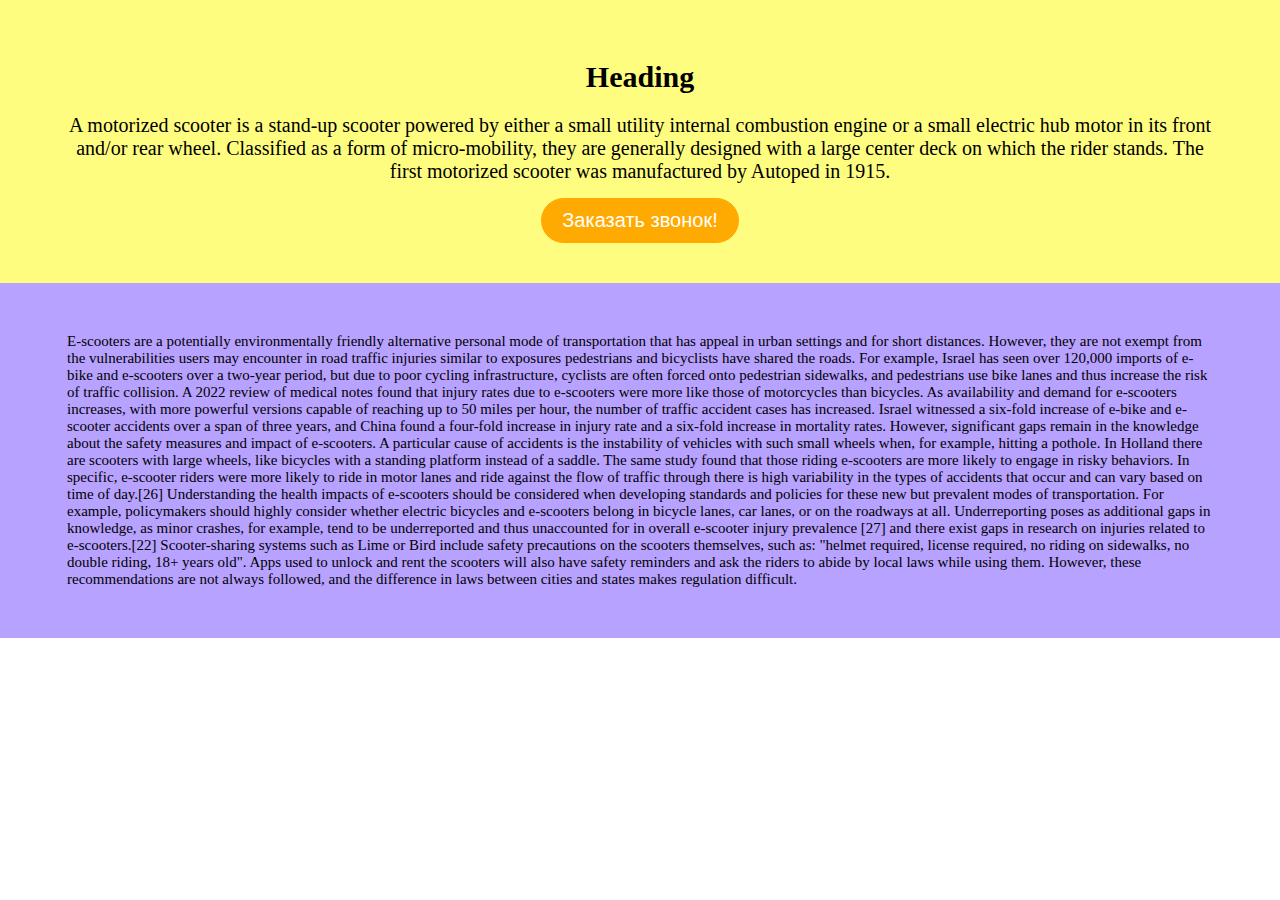
<file: JS_HW8/JS_HW8_1/index.html>
<!DOCTYPE html>
<html lang="en">
  <head>
    <meta charset="UTF-8" />
    <meta http-equiv="X-UA-Compatible" content="IE=edge" />
    <meta name="viewport" content="width=device-width, initial-scale=1.0" />
    <title>Document</title>
    <link rel="stylesheet" href="css/style.css" />
  </head>
  <body>
    <header>
      <div class="container">
        <h1>Heading</h1>
        <p>
          A motorized scooter is a stand-up scooter powered by either a small utility internal combustion engine or a small electric hub motor in its front and/or rear wheel. Classified as a form of micro-mobility, they are generally designed with a large center deck on which the rider stands. The first motorized scooter was manufactured by Autoped in 1915.
        </p>
        <button class="button1">Заказать звонок!</button>
      </div>
    </header>
    <main>
      <div class="container">
        <p>
          E-scooters are a potentially environmentally friendly alternative personal mode of transportation that has appeal in urban settings and for short distances. However, they are not exempt from the vulnerabilities users may encounter in road traffic injuries similar to exposures pedestrians and bicyclists have shared the roads. For example, Israel has seen over 120,000 imports of e-bike and e-scooters over a two-year period, but due to poor cycling infrastructure, cyclists are often forced onto pedestrian sidewalks, and pedestrians use bike lanes and thus increase the risk of traffic collision. A 2022 review of medical notes found that injury rates due to e-scooters were more like those of motorcycles than bicycles. As availability and demand for e-scooters increases, with more powerful versions capable of reaching up to 50 miles per hour, the number of traffic accident cases has increased. Israel witnessed a six-fold increase of e-bike and e-scooter accidents over a span of three years, and China found a four-fold increase in injury rate and a six-fold increase in mortality rates. However, significant gaps remain in the knowledge about the safety measures and impact of e-scooters. A particular cause of accidents is the instability of vehicles with such small wheels when, for example, hitting a pothole. In Holland there are scooters with large wheels, like bicycles with a standing platform instead of a saddle. The same study found that those riding e-scooters are more likely to engage in risky behaviors. In specific, e-scooter riders were more likely to ride in motor lanes and ride against the flow of traffic through there is high variability in the types of accidents that occur and can vary based on time of day.[26] Understanding the health impacts of e-scooters should be considered when developing standards and policies for these new but prevalent modes of transportation. For example, policymakers should highly consider whether electric bicycles and e-scooters belong in bicycle lanes, car lanes, or on the roadways at all. Underreporting poses as additional gaps in knowledge, as minor crashes, for example, tend to be underreported and thus unaccounted for in overall e-scooter injury prevalence [27] and there exist gaps in research on injuries related to e-scooters.[22] Scooter-sharing systems such as Lime or Bird include safety precautions on the scooters themselves, such as: "helmet required, license required, no riding on sidewalks, no double riding, 18+ years old". Apps used to unlock and rent the scooters will also have safety reminders and ask the riders to abide by local laws while using them. However, these recommendations are not always followed, and the difference in laws between cities and states makes regulation difficult.
        </p>
        <div class="modal">
          <h2>Заголовок модального окна</h2>
          <p>
            A consumer association in Belgium tested e-scooters, concluding that a bicycle was preferable, citing many problems with the devices, including in particular battery failure and very poor braking in wet conditions. E-scooters were regulated as toys, without the safety considerations required for vehicles.
          </p>
          <img class="modal-close-icon" src="images/close1.png" alt="close" />
        </div>
      </div>
      <div class="modal-blackout"></div>
    </main>
  </body>
  <script src="src/script.js"></script>
</html>
</file>
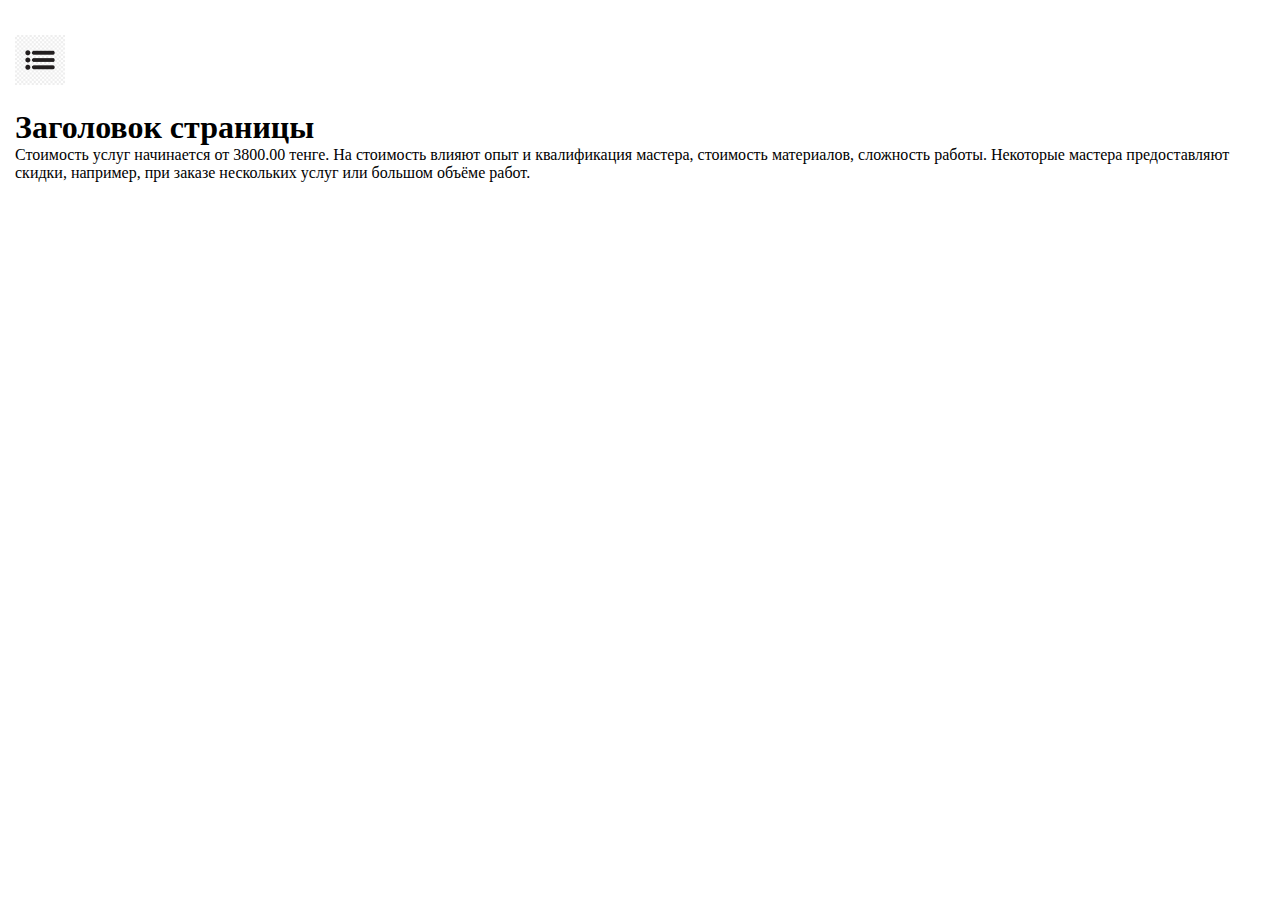
<file: JS_HW8/JS_HW8_2/index.html>
<!DOCTYPE html>
<html lang="en">
  <head>
    <meta charset="UTF-8" />
    <meta http-equiv="X-UA-Compatible" content="IE=edge" />
    <meta name="viewport" content="width=device-width, initial-scale=1.0" />
    <title>Document</title>
    <link rel="stylesheet" href="css/style.css" />
  </head>
  <body>
    <div class="container">
      <div class="modal">
        <nav>
          <ul>
            <li class="list">О нас</li>
            <li class="list">Услуги</li>
            <li class="list">Клиенты</li>
            <li class="list">Контакты</li>
          </ul>
        </nav>
        <img class="close-icon" src="images/close1.png" alt="close" />
      </div>
      <div class="description">

        <img class="burger-menu" src="images/menu1.png" alt="burger-menu" />
        <h1>Заголовок страницы</h1>
        <p>
          Стоимость услуг начинается от 3800.00 тенге. На стоимость влияют опыт и квалификация мастера, стоимость материалов, сложность работы. Некоторые мастера предоставляют скидки, например, при заказе нескольких услуг или большом объёме работ.
        </p>
      </div>
    </div>
  </body>
  <script src="src/script.js"></script>
</html>
</file>
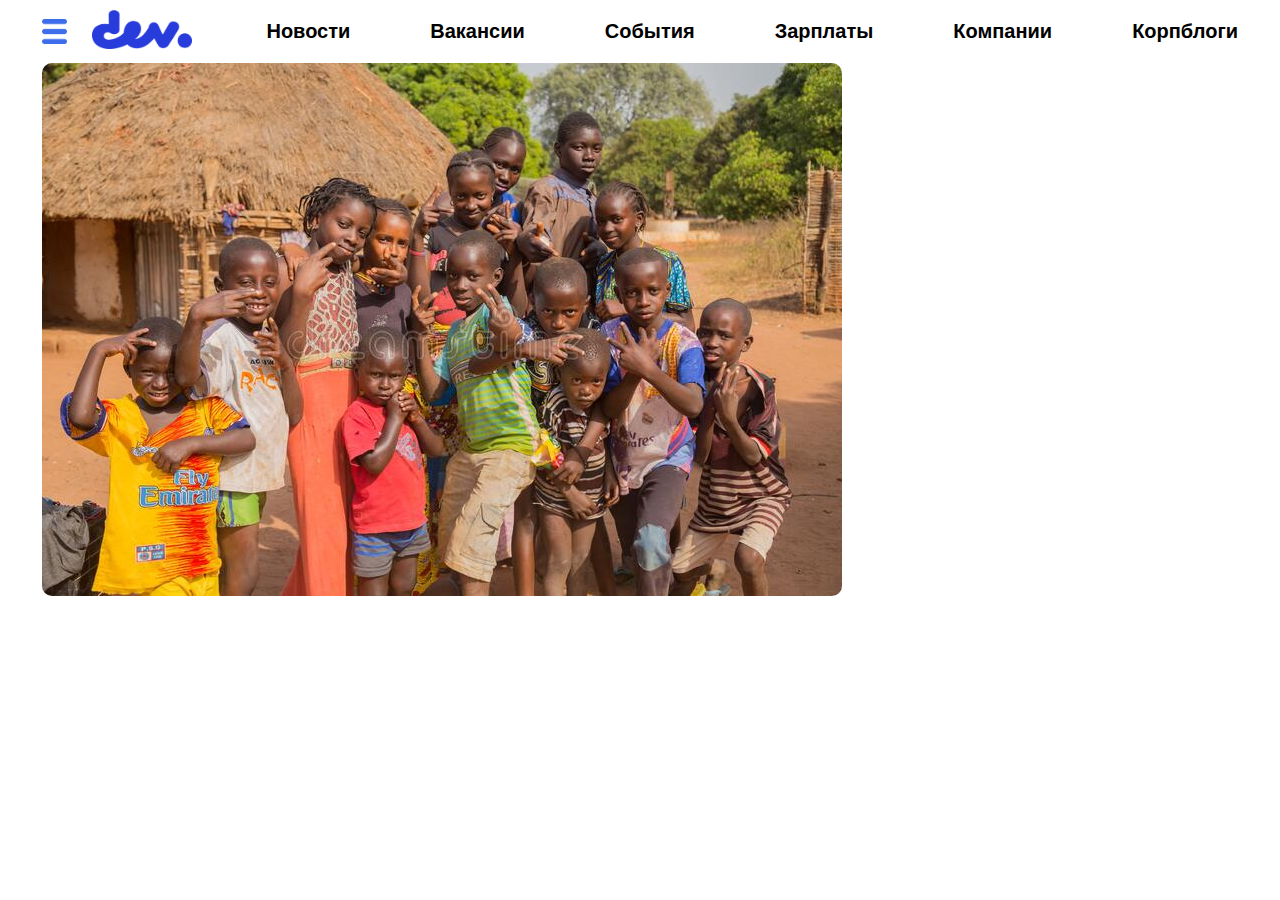
<file: JS_HW8/JS_HW8_3/index.html>
<!DOCTYPE html>
<html lang="en">
  <head>
    <meta charset="UTF-8" />
    <meta http-equiv="X-UA-Compatible" content="IE=edge" />
    <meta name="viewport" content="width=device-width, initial-scale=1.0" />
    <title>Document</title>
    <link rel="stylesheet" href="css/style.css" />
  </head>
  <body>
    <header class="header">
      <div class="container">
        <nav class="nav1">
          <div class="nav-icon">
            <div class="burger-menu"></div>

            <a href="#"
              ><img class="devby-icon" src="images/dev.by.png" alt="devby"

            /></a>
          </div>
          <ul class="ul">
            <li><a href="#">Новости</a></li>
            <li><a href="#">Вакансии</a></li>
            <li><a href="#">События</a></li>
            <li><a href="#">Зарплаты</a></li>
            <li><a href="#">Компании</a></li>
            <li><a href="#">Корпблоги</a></li>
          </ul>
        </nav>

        <div class="nav2-container">
          <nav class="nav2">
            <form action="#">
              <div class="search">
                <input type="search" />
                <img src="images/search1.png" alt="search" />
              </div>
            </form>
            <ul class="ul2">
              <li><a href="#">Новости</a></li>
              <li><a href="#">Вакансии</a></li>
              <li><a href="#">События</a></li>
              <li><a href="#">Зарплаты</a></li>
              <li><a href="#">Компании</a></li>
              <li><a href="#">Корпблоги</a></li>
              <li><a href="#">ИТ-курсы</a></li>
              <li><a href="#">ИТ-обучение</a></li>
              <li><a href="#">News in English</a></li>
              <li><a href="#">FIN(TECH)</a></li>
            </ul>
          </nav>
        </div>
      </div>
    </header>
    <main>
      <div class="container">
        <img
          class="wallpaper"
          src="images/africankids.jpeg"
          alt="wallpaper"
        />
      </div>
    </main>
  </body>
  <script src="src/script.js" defer></script>
</html>
</file>
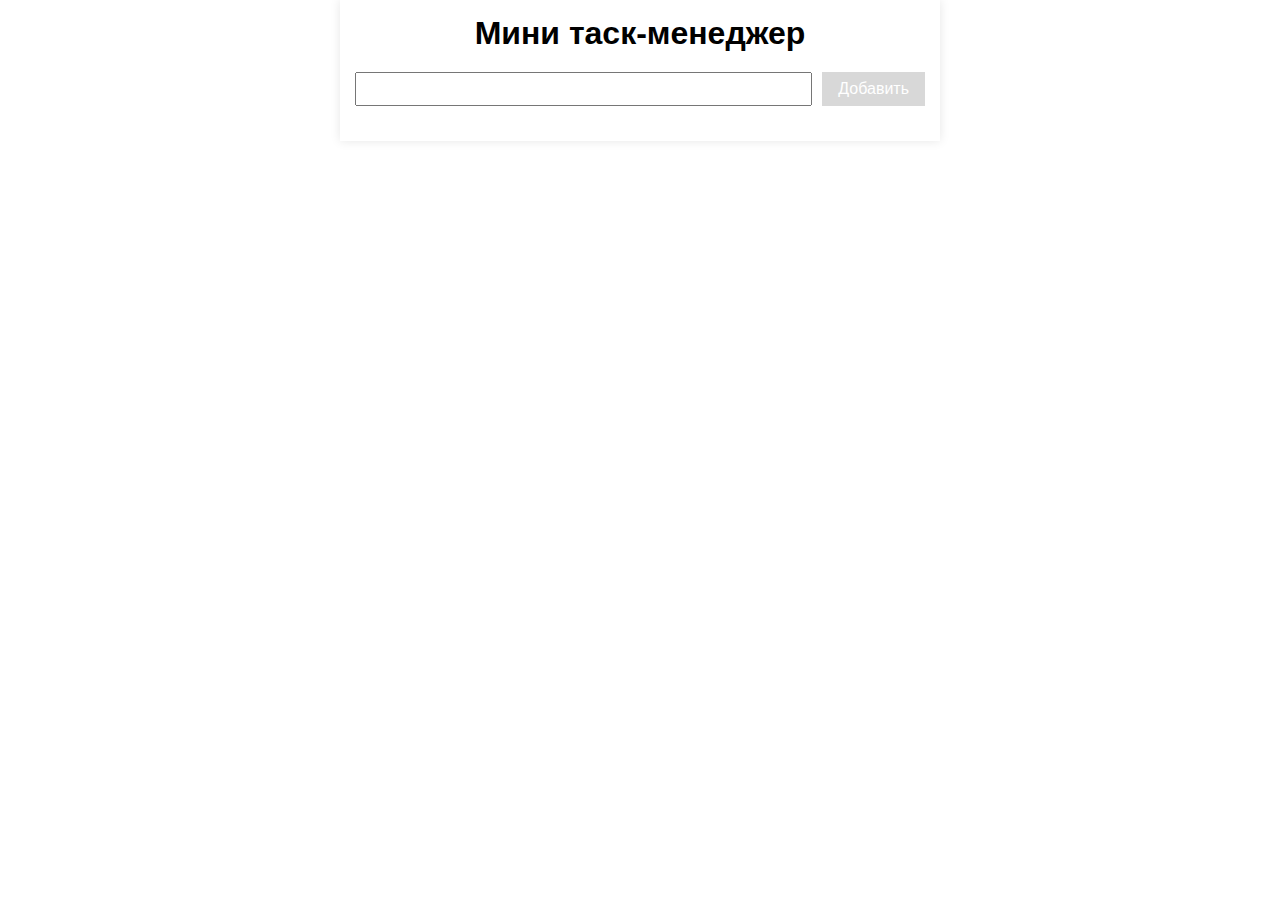
<file: JS_HW8/JS_HW8_4/index.html>
<!DOCTYPE html>
<html lang="en">
  <head>
    <meta charset="UTF-8" />
    <meta http-equiv="X-UA-Compatible" content="IE=edge" />
    <meta name="viewport" content="width=device-width, initial-scale=1.0" />
    <title>Document</title>
    <link rel="stylesheet" href="css/style.css" />
  </head>
  <body>
    <div class="container">
      <h1>Мини таск-менеджер</h1>
      <form id="task_form">
        <input type="text" id="new_task" placeholder="" />
        <button type="submit">Добавить</button>
      </form>
      <ul id="task_list"></ul>
    </div>
  </body>
  <script src="src/script.js"></script>
</html>
</file>
<file: JS_HW8/JS_HW8_1/css/style.css>
* {
  margin: 0;
  padding: 0;
  box-sizing: border-box;
}

.container {
  max-width: 1146px;
  margin: 0 auto;
}

header {
  margin: 0 auto;
  text-align: center;
  padding: 40px 0;
  background-color: rgb(255, 253, 128);
}

header h1 {
  margin: 20px 0;
  font-size: 30px;
}

header p {
  margin-bottom: 15px;
  font-size: 20px;
}

.button1 {
  padding: 10px 20px;
  border-radius: 50px;
  border: 1px solid rgb(255, 170, 0);
  font-size: 20px;
  background-color: rgb(255, 170, 0);
  color: white;
  cursor: pointer;
}

main {
  padding: 50px 0;
  background-color: rgb(184, 162, 255);
}

main p {
  font-size: 15px;
}

.modal {
  padding: 20px 20px;
  background-color: azure;
  max-width: 500px;
  position: fixed;
  top: 50%;
  right: 50%;
  transform: scale(0);
  z-index: 2;
}

.modal-close-icon {
  width: 30px;
  cursor: pointer;
  position: absolute;
  top: 15px;
  right: 15px;
}

.modal-blackout {
  width: 100%;
  height: 100%;
  position: fixed;
  top: 0;
  z-index: -1;
  opacity: 0;
  background-color: rgba(0, 0, 0, 0.8);
}

.active {
  transform: scale(1);
}
</file>
<file: JS_HW8/JS_HW8_2/css/style.css>
* {
  margin: 0;
  padding: 0;
  box-sizing: border-box;
}

.container {
  display: flex;
  justify-content: space-between;
}

.modal {
  background-color: black;
  display: flex;
  flex-direction: column;
  width: 0;
  height: 85vh;
  padding: 0;
  transition: width 0.5s ease-out;
  overflow: hidden;
  position: relative;
}

.modal-active {
  width: 250px;
  padding: 50px 20px;
}

.list {
  color: white;
  font-size: 25px;
  margin: 30px 0;
  text-decoration: none;
  list-style: none;
  transition: opacity 0.5s;
}

.list-active {
  opacity: 1;
}

.description {
  padding: 15px 15px;
}

.close-icon {
  width: 30px;
  position: absolute;
  top: 15px;
  right: 15px;
  cursor: pointer;
}

.burger-menu {
  width: 50px;
  margin: 20px 0;
  cursor: pointer;
}

.active {
  transform: scale(1);
}
</file>
<file: JS_HW8/JS_HW8_3/css/style.css>
* {
  margin: 0;
  padding: 0;
  box-sizing: border-box;
}

.container {
  max-width: 1196px;
  margin: 0 auto;
}

.burger-menu {
  display: block;
  background-image: url(../images/menu1.png);
  background-size: cover;
  width: 25px;
  height: 25px;
}

.close-menu {
  display: block;
  background-image: url(../images/close1.png);
  background-size: cover;
  width: 40px;
  height: 40px;
}

.devby-icon {
  width: 100px;
}

.nav1 {
  padding: 10px 0;
  display: flex;
  justify-content: space-between;
  align-items: center;
}

.nav-icon {
  display: flex;
  justify-content: space-between;
  align-items: center;
}

.burger-menu {
  margin-right: 25px;
  cursor: pointer;
}

.devby-icon {
  margin-right: 30px;
  cursor: pointer;
}

.ul {
  display: flex;
  justify-content: space-between;
  align-items: center;
  list-style: none;
  gap: 10px;
}

.ul li {
  margin-right: 70px;
}

.ul li:last-child {
  margin-right: 0;
}

.ul li a {
  text-decoration: none;
  color: black;
  font-size: 20px;
  font-weight: bold;
  font-family: Arial, Helvetica, sans-serif;
}

.wallpaper {
  border-radius: 10px;
}

.nav2-container {
  display: none;
  width: 400px;
  height: 500px;
  border: 1px solid rgba(115, 115, 115, 0);
  border-radius: 10px;
  padding: 0 15px;
  transition: max-height 0.9s cubic-bezier(0.25, 0.46, 0.45, 0.94);
}

.nav2-container-active {
  position: absolute;
  display: flex;
  flex-direction: column;
  width: 420px;
  height: 500px;
  border: 1px solid rgba(115, 115, 115, 0);
  border-radius: 10px;
  padding: 0 15px;
  overflow: hidden;
  transition: max-height 0.9s cubic-bezier(0.25, 0.46, 0.45, 0.94);
  z-index: 2;
  background-color: white;
}

.nav2 {
  padding: 10px 0;
}

.search {
  display: flex;
  justify-content: space-between;
  align-items: center;
  padding: 5px 10px;
  width: 400px;
  height: 50px;
  margin-bottom: 30px;
}
input {
  outline: none;
  border: none;
  height: 40px;
  width: 350px;
  font-size: 15px;
}

.search img {
  width: 20px;
  cursor: pointer;
}

.ul2 {
  display: flex;
  flex-wrap: wrap;
  justify-content: flex-start;
  align-items: center;
  list-style: none;
  gap: 70px;
  width: 500px;
  height: 100px;
}

.ul2 li {
  text-decoration: none;
  color: black;
  font-size: 18px;
  width: 200px;
}

.ul2 li a {
  text-decoration: none;
  color: black;
  font-size: 18px;
  font-family: Arial, Helvetica, sans-serif;
}
</file>
<file: JS_HW8/JS_HW8_4/css/style.css>
* {
  margin: 0;
  padding: 0;
  box-sizing: border-box;
}

body {
  font-family: Arial, sans-serif;
}

.container {
  max-width: 600px;
  margin: 0 auto;
  padding: 15px;
  box-shadow: 0px 0px 10px rgba(2, 1, 1, 0.1);
}

h1 {
  text-align: center;
  margin-bottom: 20px;
}

form {
  display: flex;
  margin-bottom: 20px;
}

input[type="text"] {
  flex-grow: 1;
  margin-right: 10px;
  padding: 5px;
  font-size: 16px;
}

button[type="submit"] {
  background-color: #d8d8d8;
  color: white;
  border: none;
  padding: 8px 16px;
  font-size: 16px;
  cursor: pointer;
}

button[type="submit"]:hover {
  background-color: #a7a7a7;
}

ul {
  list-style: none;
  margin: 0;
  padding: 0;
}

li {
  display: flex;
  align-items: center;
  justify-content: space-between;
  padding: 10px;
  border-bottom: 1px solid #ddd;
}

li:last-child {
  border-bottom: none;
}

li .task {
  flex-grow: 1;
  margin-right: 10px;
  font-size: 16px;
  text-decoration: none;
  color: #333;
}

li .task.checked {
  text-decoration: line-through;
  color: #aaa;
}

li input[type="checkbox"] {
  margin-right: 10px;
}

li button.delete {
  background-color: #d8d8d8;
  color: white;
  border: none;
  background-size: cover;
  padding: 8px 16px;
  font-size: 16px;
  cursor: pointer;
}

li button.delete:hover {
  background-color: #a7a7a7;
}
</file>
